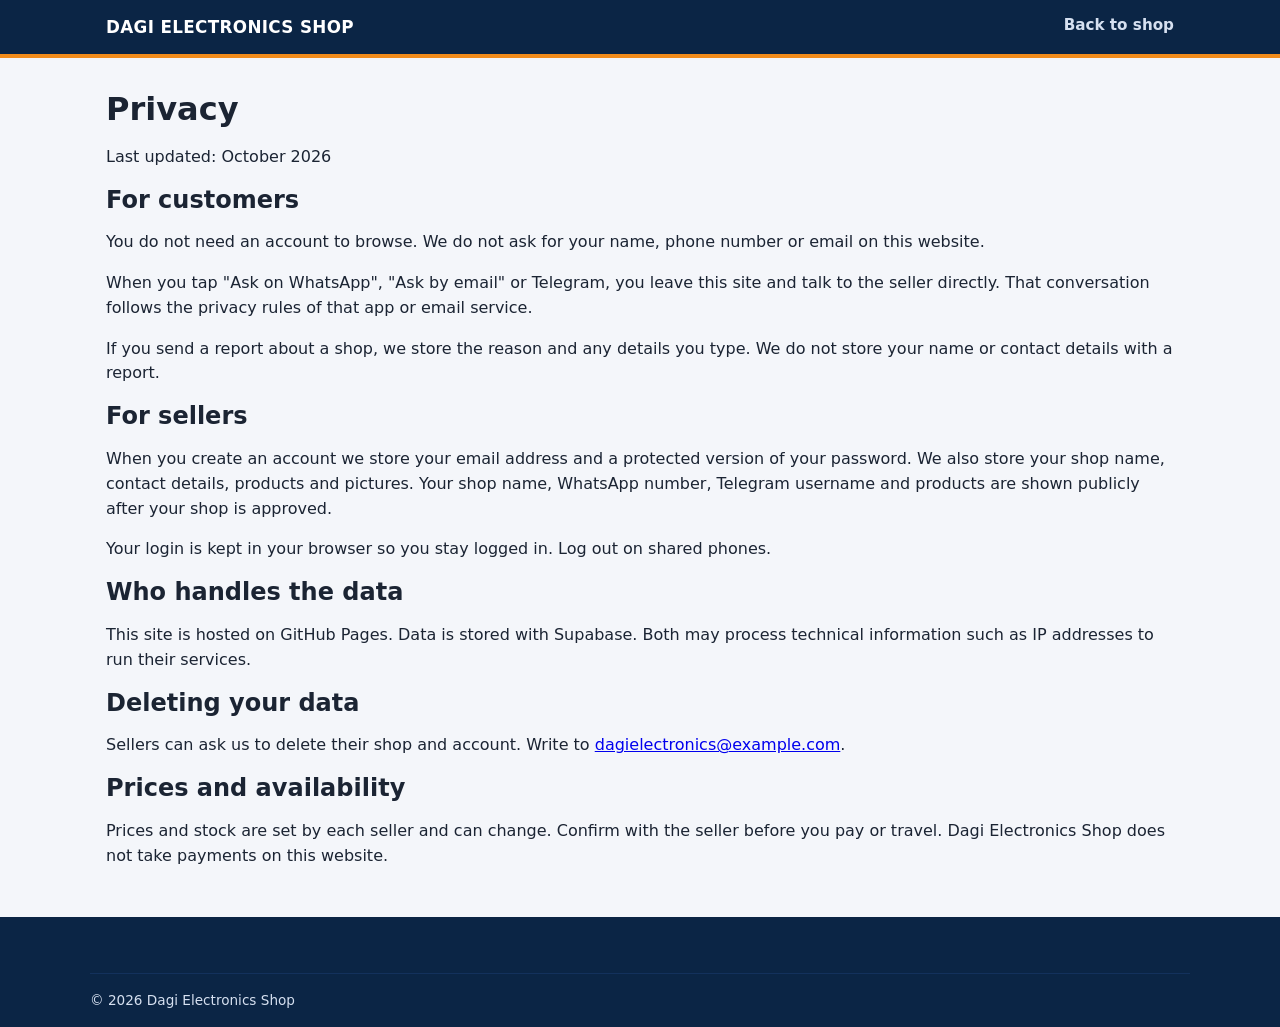
<file: privacy.html>
<!DOCTYPE html>
<html lang="en">

<head>
    <meta charset="UTF-8">
    <meta name="viewport" content="width=device-width, initial-scale=1.0">
    <meta name="description" content="How Dagi Electronics Shop handles your information.">
    <meta name="theme-color" content="#0b2545">

    <title>Privacy | Dagi Electronics Shop</title>

    <link rel="stylesheet" href="style.css">
</head>

<body>

    <header class="site-header">
        <div class="header-inner">
            <a class="brand" href="index.html">DAGI ELECTRONICS SHOP</a>
            <nav class="navigation" aria-label="Main">
                <a href="index.html">Back to shop</a>
            </nav>
        </div>
    </header>

    <main class="products-section">
        <h1>Privacy</h1>
        <p>Last updated: October 2026</p>

        <h2>For customers</h2>
        <p>You do not need an account to browse. We do not ask for your name, phone number or
            email on this website.</p>
        <p>When you tap "Ask on WhatsApp", "Ask by email" or Telegram, you leave this site and
            talk to the seller directly. That conversation follows the privacy rules of that
            app or email service.</p>
        <p>If you send a report about a shop, we store the reason and any details you type.
            We do not store your name or contact details with a report.</p>

        <h2>For sellers</h2>
        <p>When you create an account we store your email address and a protected version of
            your password. We also store your shop name, contact details, products and pictures.
            Your shop name, WhatsApp number, Telegram username and products are shown publicly
            after your shop is approved.</p>
        <p>Your login is kept in your browser so you stay logged in. Log out on shared phones.</p>

        <h2>Who handles the data</h2>
        <p>This site is hosted on GitHub Pages. Data is stored with Supabase. Both may process
            technical information such as IP addresses to run their services.</p>

        <h2>Deleting your data</h2>
        <p>Sellers can ask us to delete their shop and account. Write to
            <a id="privacy-email" href="mailto:dagielectronics@example.com">dagielectronics@example.com</a>.</p>

        <h2>Prices and availability</h2>
        <p>Prices and stock are set by each seller and can change. Confirm with the seller before
            you pay or travel. Dagi Electronics Shop does not take payments on this website.</p>
    </main>

    <footer class="site-footer">
        <p class="copyright">&copy; 2026 Dagi Electronics Shop</p>
    </footer>

</body>

</html>
</file>
<file: style.css>
/* ===== Design tokens ===== */
:root {
    --navy: #0b2545;
    --navy-soft: #13315c;
    --orange: #f28c1b;
    --orange-dark: #c96f08;
    --yellow: #ffc83d;
    --white: #ffffff;
    --page: #f4f6fa;
    --ink: #1b2433;
    --muted: #5b6678;
    --line: #dde3ee;
    --whatsapp: #1f9d55;

    --radius: 10px;
    --max: 1100px;
}

/* ===== Base ===== */
*,
*::before,
*::after {
    box-sizing: border-box;
}

html {
    scroll-behavior: smooth;
    scroll-padding-top: 70px;
}

body {
    margin: 0;
    font-family: system-ui, -apple-system, "Segoe UI", Roboto, sans-serif;
    line-height: 1.55;
    color: var(--ink);
    background: var(--page);
}

img {
    max-width: 100%;
    display: block;
}

h1,
h2,
h3 {
    line-height: 1.2;
    margin: 0 0 0.5rem;
}

a:focus-visible,
button:focus-visible,
input:focus-visible,
select:focus-visible {
    outline: 3px solid var(--yellow);
    outline-offset: 2px;
}

.visually-hidden {
    position: absolute;
    width: 1px;
    height: 1px;
    overflow: hidden;
    clip: rect(0 0 0 0);
    white-space: nowrap;
}

/* ===== Header ===== */
.site-header {
    position: sticky;
    top: 0;
    z-index: 10;
    background: var(--navy);
    color: var(--white);
    border-bottom: 4px solid var(--orange);
}

.header-inner {
    max-width: var(--max);
    margin: 0 auto;
    padding: 0.7rem 1rem;
    display: flex;
    flex-wrap: wrap;
    align-items: center;
    justify-content: space-between;
    gap: 0.5rem 1.5rem;
}

.brand {
    color: var(--white);
    text-decoration: none;
    font-weight: 800;
    font-size: 1.05rem;
    letter-spacing: 0.02em;
}

.navigation {
    display: flex;
    gap: 1.1rem;
}

.navigation a {
    color: #d6e0f0;
    text-decoration: none;
    font-weight: 600;
    font-size: 0.95rem;
    padding: 0.2rem 0;
    border-bottom: 2px solid transparent;
}

.navigation a:hover {
    color: var(--white);
    border-bottom-color: var(--yellow);
}

/* ===== Hero ===== */
.hero {
    background: linear-gradient(160deg, var(--navy) 0%, var(--navy-soft) 100%);
    color: var(--white);
    padding: 2.5rem 1rem 3rem;
    text-align: center;
}

.hero h1 {
    font-size: clamp(1.6rem, 5vw, 2.6rem);
    max-width: 22ch;
    margin: 0 auto 0.75rem;
}

.hero p {
    max-width: 48ch;
    margin: 0 auto 1.5rem;
    color: #d6e0f0;
}

.search-form {
    max-width: 480px;
    margin: 0 auto;
}

.search-form input {
    width: 100%;
    padding: 0.85rem 1.1rem;
    font-size: 1rem;
    border: 0;
    border-radius: 999px;
    background: var(--white);
    color: var(--ink);
}

/* ===== Products ===== */
.products-section,
.order-section {
    max-width: var(--max);
    margin: 0 auto;
    padding: 2rem 1rem;
}

.section-head {
    display: flex;
    flex-direction: column;
    gap: 1rem;
    margin-bottom: 0.5rem;
}

.section-head h2,
.order-section h2 {
    font-size: 1.5rem;
    color: var(--navy);
}

.controls {
    display: flex;
    flex-wrap: wrap;
    gap: 0.75rem;
    align-items: center;
    justify-content: space-between;
}

.chips {
    display: flex;
    flex-wrap: wrap;
    gap: 0.5rem;
}

.chip {
    font: inherit;
    font-size: 0.9rem;
    font-weight: 600;
    padding: 0.45rem 0.95rem;
    border: 1px solid var(--line);
    border-radius: 999px;
    background: var(--white);
    color: var(--navy);
    cursor: pointer;
}

.chip:hover {
    border-color: var(--orange);
}

.chip[aria-pressed="true"] {
    background: var(--navy);
    border-color: var(--navy);
    color: var(--white);
}

.sort select {
    font: inherit;
    font-size: 0.9rem;
    padding: 0.5rem 0.75rem;
    border: 1px solid var(--line);
    border-radius: var(--radius);
    background: var(--white);
    color: var(--ink);
}

.result-count {
    margin: 0.25rem 0 1rem;
    color: var(--muted);
    font-size: 0.9rem;
}

.product-grid {
    display: grid;
    grid-template-columns: repeat(auto-fill, minmax(260px, 1fr));
    gap: 1.25rem;
}

.product-card {
    display: flex;
    flex-direction: column;
    background: var(--white);
    border: 1px solid var(--line);
    border-radius: var(--radius);
    overflow: hidden;
}

.product-image {
    position: relative;
    aspect-ratio: 4 / 3;
    background: #e9eef6;
}

.product-image img {
    width: 100%;
    height: 100%;
    object-fit: contain;
    padding: 0.75rem;
}

.badge {
    position: absolute;
    top: 0.6rem;
    left: 0.6rem;
    padding: 0.2rem 0.6rem;
    font-size: 0.78rem;
    font-weight: 700;
    border-radius: 6px;
    background: var(--yellow);
    color: var(--navy);
}

.badge.out {
    background: #e5e7ee;
    color: var(--muted);
}

.product-info {
    display: flex;
    flex-direction: column;
    flex: 1;
    padding: 1rem;
}

.product-info h3 {
    font-size: 1.1rem;
    color: var(--navy);
}

.category-label {
    margin: 0 0 0.5rem;
    font-size: 0.85rem;
    color: var(--muted);
}

.product-info p {
    margin: 0 0 0.75rem;
    font-size: 0.95rem;
}

.specs {
    margin: 0 0 1rem;
    padding-left: 1.1rem;
    font-size: 0.9rem;
    color: var(--muted);
}

.price {
    margin-top: auto !important;
    font-size: 1.3rem;
    font-weight: 800;
    color: var(--orange-dark);
}

/* ===== Buttons ===== */
.btn {
    display: inline-block;
    text-align: center;
    text-decoration: none;
    font-weight: 700;
    padding: 0.75rem 1.1rem;
    border-radius: var(--radius);
}

.btn-whatsapp {
    background: var(--whatsapp);
    color: var(--white);
}

.btn-whatsapp:hover {
    background: #17804a;
}

.btn-telegram {
    background: #229ed9;
    color: var(--white);
}

.btn-telegram:hover {
    background: #1b86b9;
}

.footer-actions {
    display: flex;
    flex-wrap: wrap;
    gap: 0.6rem;
}

.btn-secondary {
    margin-top: 0.5rem;
    background: transparent;
    color: var(--navy);
    border: 1px solid var(--line);
    font-size: 0.9rem;
    padding: 0.55rem 1rem;
}

.btn-secondary:hover {
    border-color: var(--orange);
}

.empty {
    text-align: center;
    padding: 2rem 1rem;
    color: var(--muted);
}

/* ===== How to order ===== */
.order-section {
    padding-bottom: 3rem;
}

.steps {
    list-style: none;
    counter-reset: step;
    margin: 1rem 0 0;
    padding: 0;
    display: grid;
    gap: 1rem;
}

.steps li {
    counter-increment: step;
    position: relative;
    padding: 1rem 1rem 1rem 3.5rem;
    background: var(--white);
    border: 1px solid var(--line);
    border-radius: var(--radius);
}

.steps li::before {
    content: counter(step);
    position: absolute;
    left: 1rem;
    top: 1rem;
    width: 1.8rem;
    height: 1.8rem;
    display: grid;
    place-items: center;
    border-radius: 50%;
    background: var(--orange);
    color: var(--white);
    font-weight: 800;
}

.steps strong {
    display: block;
    color: var(--navy);
}

/* ===== Footer ===== */
.site-footer {
    background: var(--navy);
    color: #d6e0f0;
    padding: 2rem 1rem 1rem;
}

.footer-inner {
    max-width: var(--max);
    margin: 0 auto;
    display: flex;
    flex-wrap: wrap;
    gap: 1.5rem;
    justify-content: space-between;
    align-items: flex-start;
}

.site-footer h2 {
    color: var(--white);
    font-size: 1.3rem;
}

.site-footer p {
    margin: 0.2rem 0;
}

.site-footer a:not(.btn) {
    color: var(--yellow);
}

.copyright {
    max-width: var(--max);
    margin: 1.5rem auto 0 !important;
    padding-top: 1rem;
    border-top: 1px solid var(--navy-soft);
    font-size: 0.85rem;
}

/* ===== Larger screens ===== */
@media (min-width: 700px) {
    .section-head {
        flex-direction: row;
        align-items: center;
        justify-content: space-between;
    }

    .steps {
        grid-template-columns: repeat(3, 1fr);
    }
}

@media (prefers-reduced-motion: reduce) {
    html {
        scroll-behavior: auto;
    }
}
</file>
